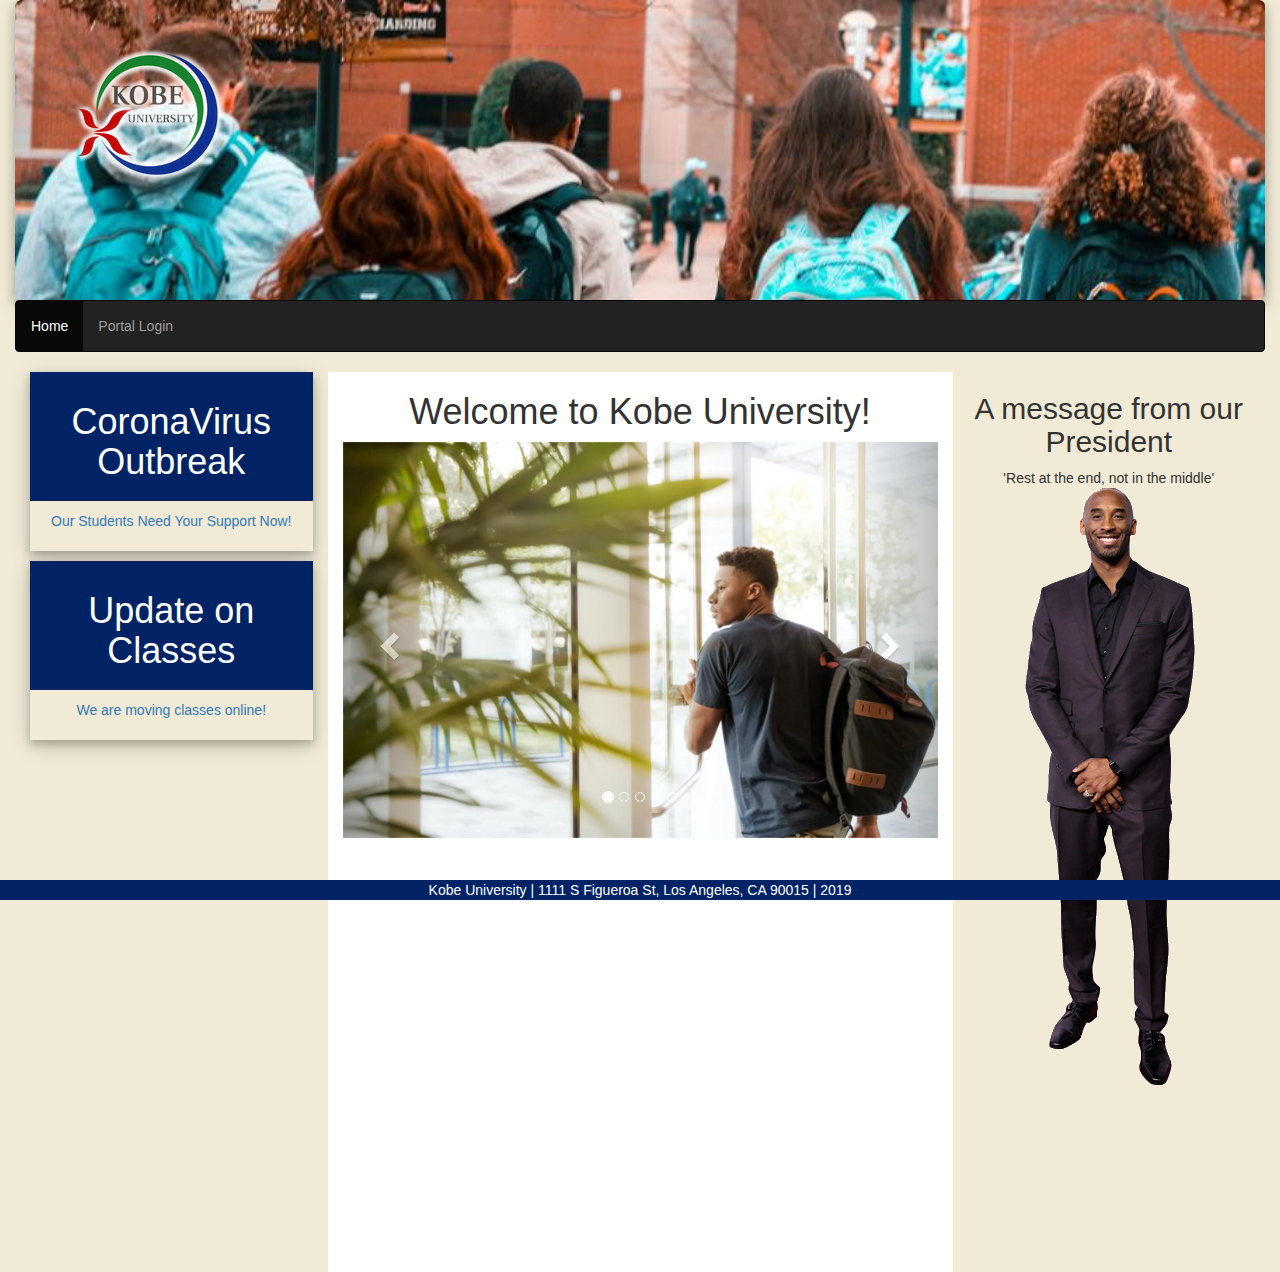
<file: www/index.html>
﻿<html lang='en'>

<head>
    <title>Login - Kobe University</title>
    <meta charset="utf-8">
    <meta name="viewport" content="width=device-width, initial-scale=1">
    <link rel="stylesheet" href="https://maxcdn.bootstrapcdn.com/bootstrap/3.4.1/css/bootstrap.min.css">
  <script src="https://ajax.googleapis.com/ajax/libs/jquery/3.4.1/jquery.min.js"></script>
  <script src="https://maxcdn.bootstrapcdn.com/bootstrap/3.4.1/js/bootstrap.min.js"></script>
  <link rel="stylesheet" href="https://use.fontawesome.com/releases/v5.7.2/css/all.css" integrity="sha384-fnmOCqbTlWIlj8LyTjo7mOUStjsKC4pOpQbqyi7RrhN7udi9RwhKkMHpvLbHG9Sr" crossorigin="anonymous">
  <link rel="stylesheet" type="text/css" href="style.css" />
</head>

<body class="bg">
<div class="container-fluid">
    <div class="jumbotron card" style="background:url(top-bg.jpg) no-repeat top; background-size:cover;height:300px;margin:auto;">
        <img src='0.png' alt='logo' />
    </div>
    <nav class="navbar navbar-inverse">
          <ul class="nav navbar-nav">
            <li class="active"><a href="index.html">Home</a></li>
            <li><a href="login.html">Portal Login</a></li>
          </ul>
        
      </nav>
    <div class="col-sm-3 text-center">
        <a href="news1.html">
            <div class="card news">
                <div class="news-header">
                    <h1>CoronaVirus Outbreak</h1>
                </div>

                <div class="news-content">
                    <p>Our Students Need Your Support Now!</p>
                </div>
            </div>
        </a><p>
        <a href="news2.html">
            <div class="card news">
                <div class="news-header">
                    <h1>Update on Classes </h1>
                </div>

                <div class="news-content">
                    <p>We are moving classes online!</p>
                </div>
            </div>
        </a>
    </div>
<div class="col-sm-6 text-center" style="background:white;height:100%;">
    <h1>Welcome to Kobe University!</h1>
    <div id="myCarousel" class="carousel slide" data-ride="carousel">
        <!-- Indicators -->
        <ol class="carousel-indicators">
            <li data-target="#myCarousel" data-slide-to="0" class="active"></li>
            <li data-target="#myCarousel" data-slide-to="1"></li>
            <li data-target="#myCarousel" data-slide-to="2"></li>
            <li data-target="#myCarousel" data-slide-to="3"></li>
            <li data-target="#myCarousel" data-slide-to="4"></li>
        </ol>

        <!-- Wrapper for slides -->
        <div class="carousel-inner">
            <div class="item active">
                <img src="s1.jpg" style="width:100%;">
            </div>

            <div class="item">
                <img src="s2.jpg" style="width:100%;">
            </div>

            <div class="item">
                <img src="s3.jpg" style="width:100%;">
            </div>
            <div class="item">
                <img src="s4.jpg" style="width:100%;">
            </div>
            <div class="item">
                <img src="s5.jpg" style="width:100%;">
            </div>
        </div>

        <!-- Left and right controls -->
        <a class="left carousel-control" href="#myCarousel" data-slide="prev">
            <span class="glyphicon glyphicon-chevron-left"></span>
            <span class="sr-only">Previous</span>
        </a>
        <a class="right carousel-control" href="#myCarousel" data-slide="next">
            <span class="glyphicon glyphicon-chevron-right"></span>
            <span class="sr-only">Next</span>
        </a>
    </div>
</div>
    <div class="col-sm-3 text-center">
        <h2>A message from our President</h2>
        'Rest at the end, not in the middle'<p>
        <img src="pres.png" />
    </div>
</div>
<div class="container-fluid footer">
    Kobe University | 1111 S Figueroa St, Los Angeles, CA 90015 | <i class="far fa-copyright"></i>2019
</div>
</body>

</html>
</file>
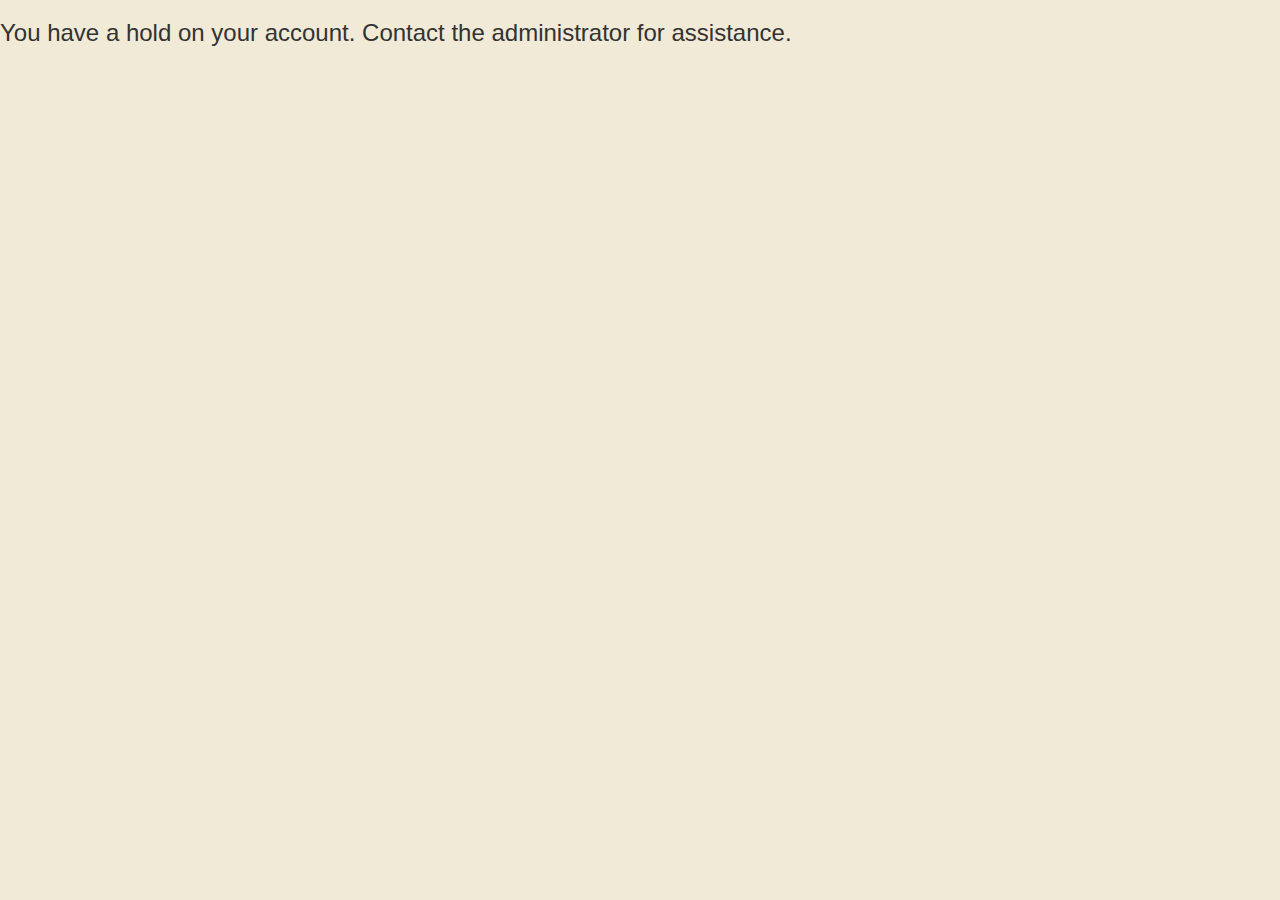
<file: www/cannotAccess.html>
<html lang='en'>

<head>
    <title>Access Denied</title>
    <meta charset="utf-8">
    <meta name="viewport" content="width=device-width, initial-scale=1">
    <link rel="stylesheet" href="https://maxcdn.bootstrapcdn.com/bootstrap/3.4.1/css/bootstrap.min.css">
    <script src="https://ajax.googleapis.com/ajax/libs/jquery/3.4.1/jquery.min.js"></script>
    <script src="https://maxcdn.bootstrapcdn.com/bootstrap/3.4.1/js/bootstrap.min.js"></script>
    <link rel="stylesheet" type="text/css" href="style.css" />
</head>

<body class="bg">
    <h3>You have a hold on your account. Contact the administrator for assistance.</h3>
</body>

</html>
</file>
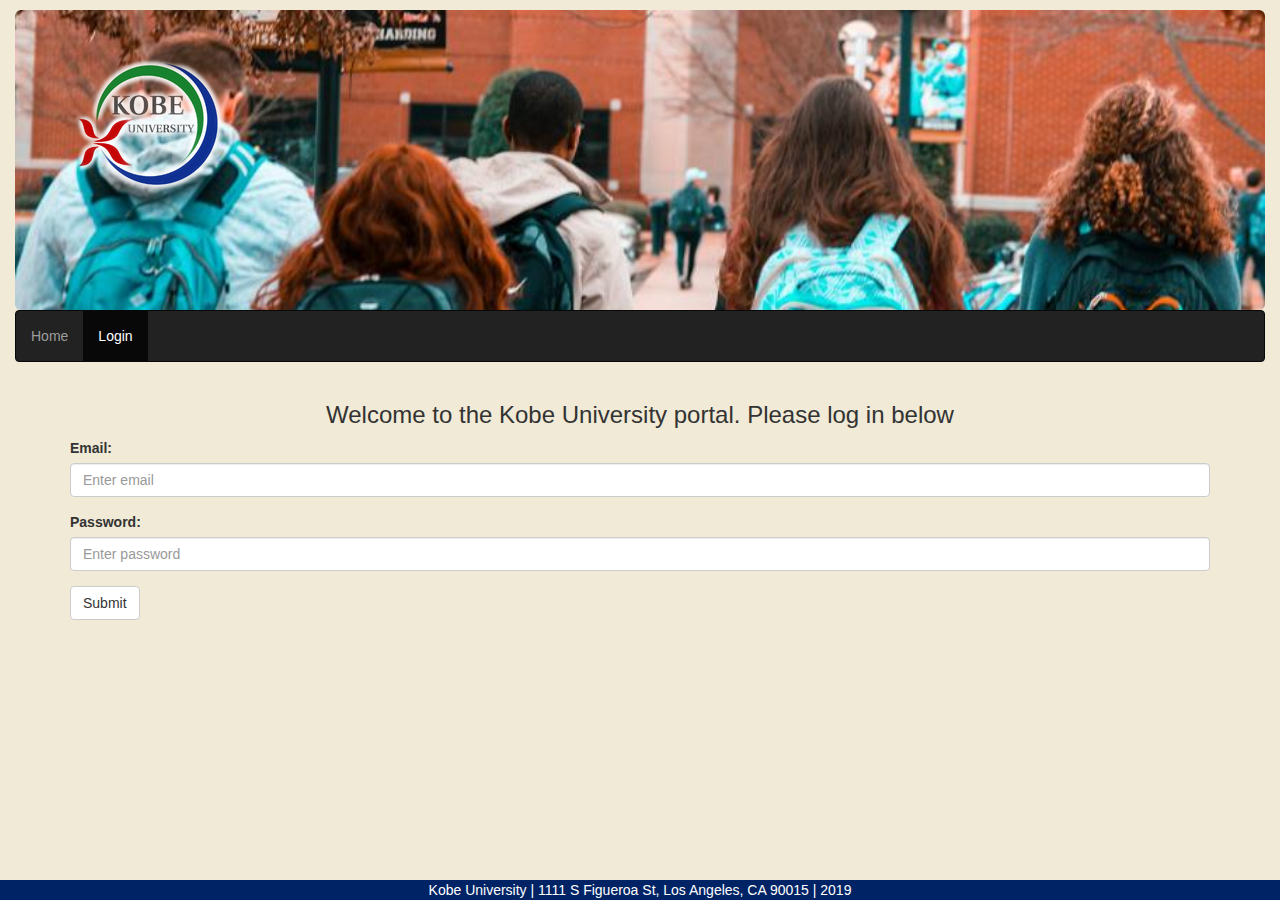
<file: www/login.html>
﻿<html lang='en'>

<head>
    <title>Login - Kobe University</title>
    <meta charset="utf-8">
    <meta name="viewport" content="width=device-width, initial-scale=1">
    <link rel="stylesheet" href="https://maxcdn.bootstrapcdn.com/bootstrap/3.4.1/css/bootstrap.min.css">
    <script src="https://ajax.googleapis.com/ajax/libs/jquery/3.4.1/jquery.min.js"></script>
    <script src="https://maxcdn.bootstrapcdn.com/bootstrap/3.4.1/js/bootstrap.min.js"></script>
    <link rel="stylesheet" type="text/css" href="style.css" />
</head>

<body class="bg">
    <p>
    <div class="container-fluid">
        <div class="jumbotron" style="background:url(top-bg.jpg) no-repeat top; background-size:cover;height:300px;margin:auto;">
            <img src='0.png' alt='logo' />
        </div>

        <nav class="navbar navbar-inverse">
            <ul class="nav navbar-nav">
                <li><a href="index.html">Home</a></li>
                <li class="active"><a href="login.html">Login</a></li>
            </ul>

        </nav>
    </div>
    <h3 class='text-center'>Welcome to the Kobe University portal. Please log in below</h3>
<div class="container">
    <form action="includes/login.inc.php" method='post'>
        <div class="form-group">
          <label for="email">Email:</label>
          <input type="email" class="form-control" id="email" placeholder="Enter email" name="email" required>
        </div>
        <div class="form-group">
          <label for="pwd">Password:</label>
          <input type="password" class="form-control" id="password" placeholder="Enter password" name="password" required>
        </div>
        <button type="submit" class="btn btn-default" id='loginSubmit'>Submit</button>
      </form>
</div>

<div class="container-fluid footer">
    Kobe University | 1111 S Figueroa St, Los Angeles, CA 90015 | <i class="far fa-copyright"></i>2019
</div>
</body>

</html>
</file>
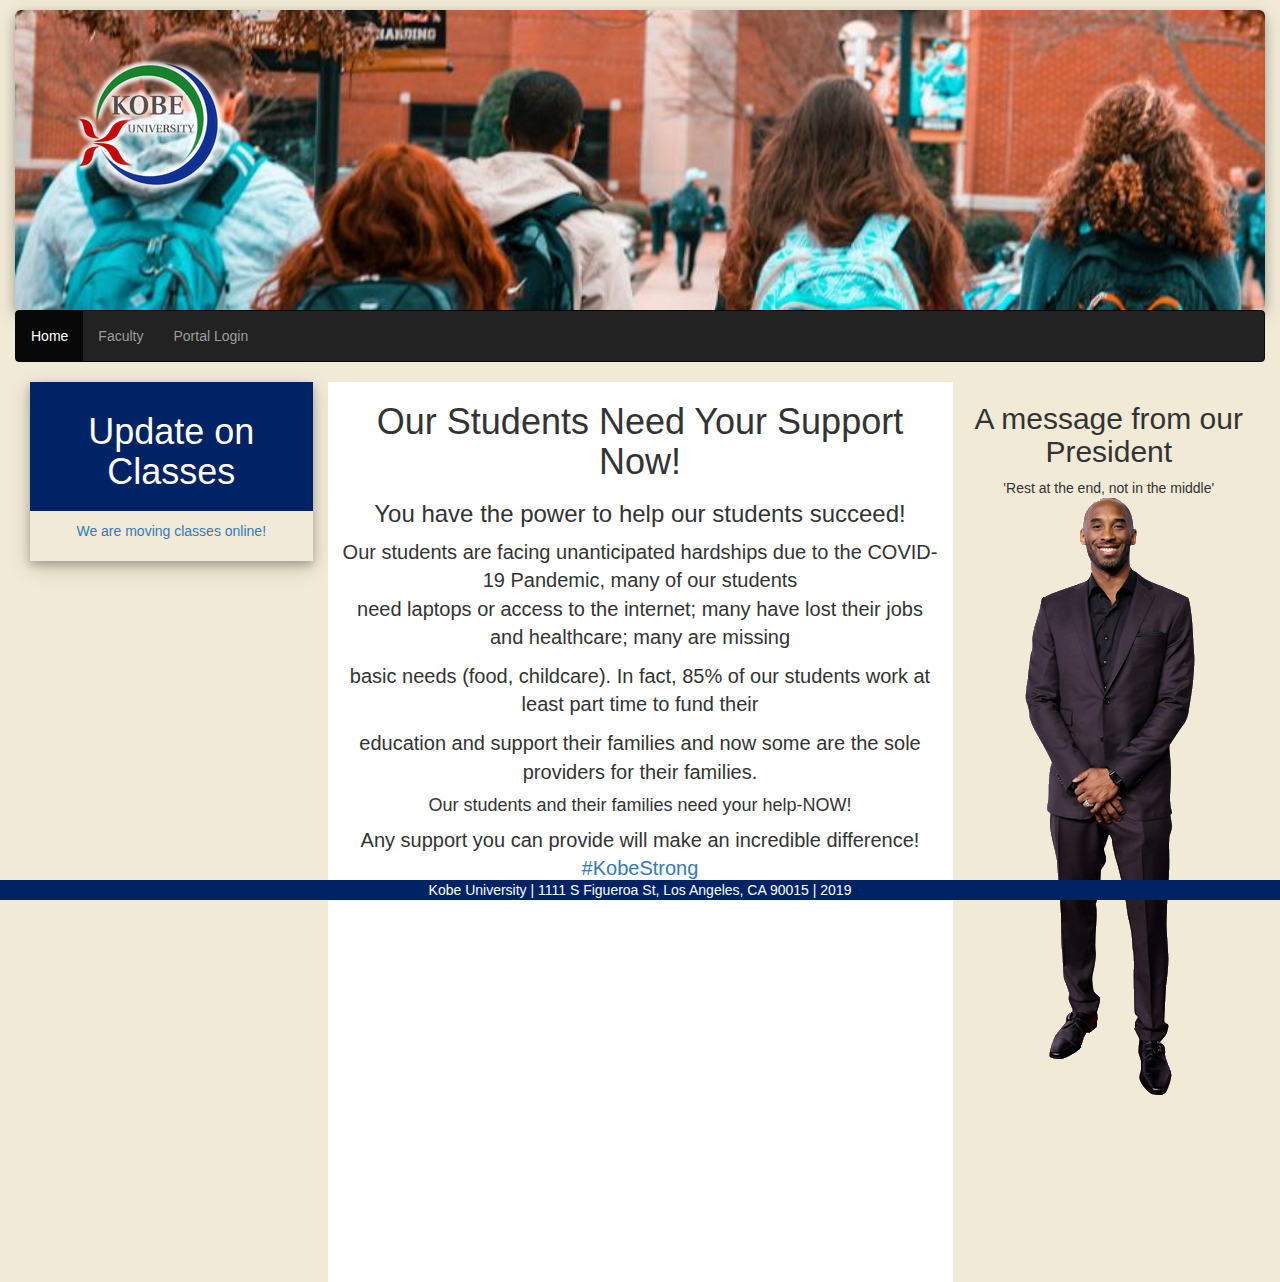
<file: www/news1.html>
﻿<html lang='en'>

<head>
    <title>Login - Kobe University</title>
    <meta charset="utf-8">
    <meta name="viewport" content="width=device-width, initial-scale=1">
    <link rel="stylesheet" href="https://maxcdn.bootstrapcdn.com/bootstrap/3.4.1/css/bootstrap.min.css">
    <script src="https://ajax.googleapis.com/ajax/libs/jquery/3.4.1/jquery.min.js"></script>
    <script src="https://maxcdn.bootstrapcdn.com/bootstrap/3.4.1/js/bootstrap.min.js"></script>
    <link rel="stylesheet" href="https://use.fontawesome.com/releases/v5.7.2/css/all.css" integrity="sha384-fnmOCqbTlWIlj8LyTjo7mOUStjsKC4pOpQbqyi7RrhN7udi9RwhKkMHpvLbHG9Sr" crossorigin="anonymous">
    <link rel="stylesheet" type="text/css" href="style.css" />
</head>

<body class="bg">
    <p>
    <div class="container-fluid">
        <div class="jumbotron card" style="background:url(top-bg.jpg) no-repeat top; background-size:cover;height:300px;margin:auto;">
            <img src='0.png' alt='logo' />
        </div>
        <nav class="navbar navbar-inverse">
            <ul class="nav navbar-nav">
                <li class="active"><a href="index.html">Home</a></li>
                <li><a href="faculty.php">Faculty</a></li>
                <li><a href="login.html">Portal Login</a></li>
            </ul>

        </nav>
        <div class="col-sm-3">
            <a href="news2.html">
                <div class="card news">
                    <div class="news-header">
                        <h1>Update on Classes </h1>
                    </div>

                    <div class="news-content">
                        <p>We are moving classes online!</p>
                    </div>
                </div>
            </a>
        </div>
        <div class="col-sm-6 text-center" style="background:white;height:100%;font-size:20px;">
            <h1>Our Students Need Your Support Now!</h1>
            <h3>You have the power to help our students succeed!</h3>
            Our students are facing unanticipated hardships due to the COVID-19 Pandemic, many of our students<p>
            need laptops or access to the internet; many have lost their jobs and healthcare; many are missing<p>
            basic needs (food, childcare).  In fact, 85% of our students work at least part time to fund their<p>
            education and support their families and now some are the sole providers for their families.<p>

            <h4>Our students and their families need your help-NOW!</h4>
            Any support you can provide will make an incredible difference! <a href="https://twitter.com/search?q=%23KobeStrong&src=typed_query">#KobeStrong</a>
        </div>
    <div class="col-sm-3 text-center">
        <h2>A message from our President</h2>
        'Rest at the end, not in the middle'<p>
            <img src="pres.png" />
    </div>
    </div>
    <div class="container-fluid footer">
        Kobe University | 1111 S Figueroa St, Los Angeles, CA 90015 | <i class="far fa-copyright"></i>2019
    </div>
</body>
</html>
</file>
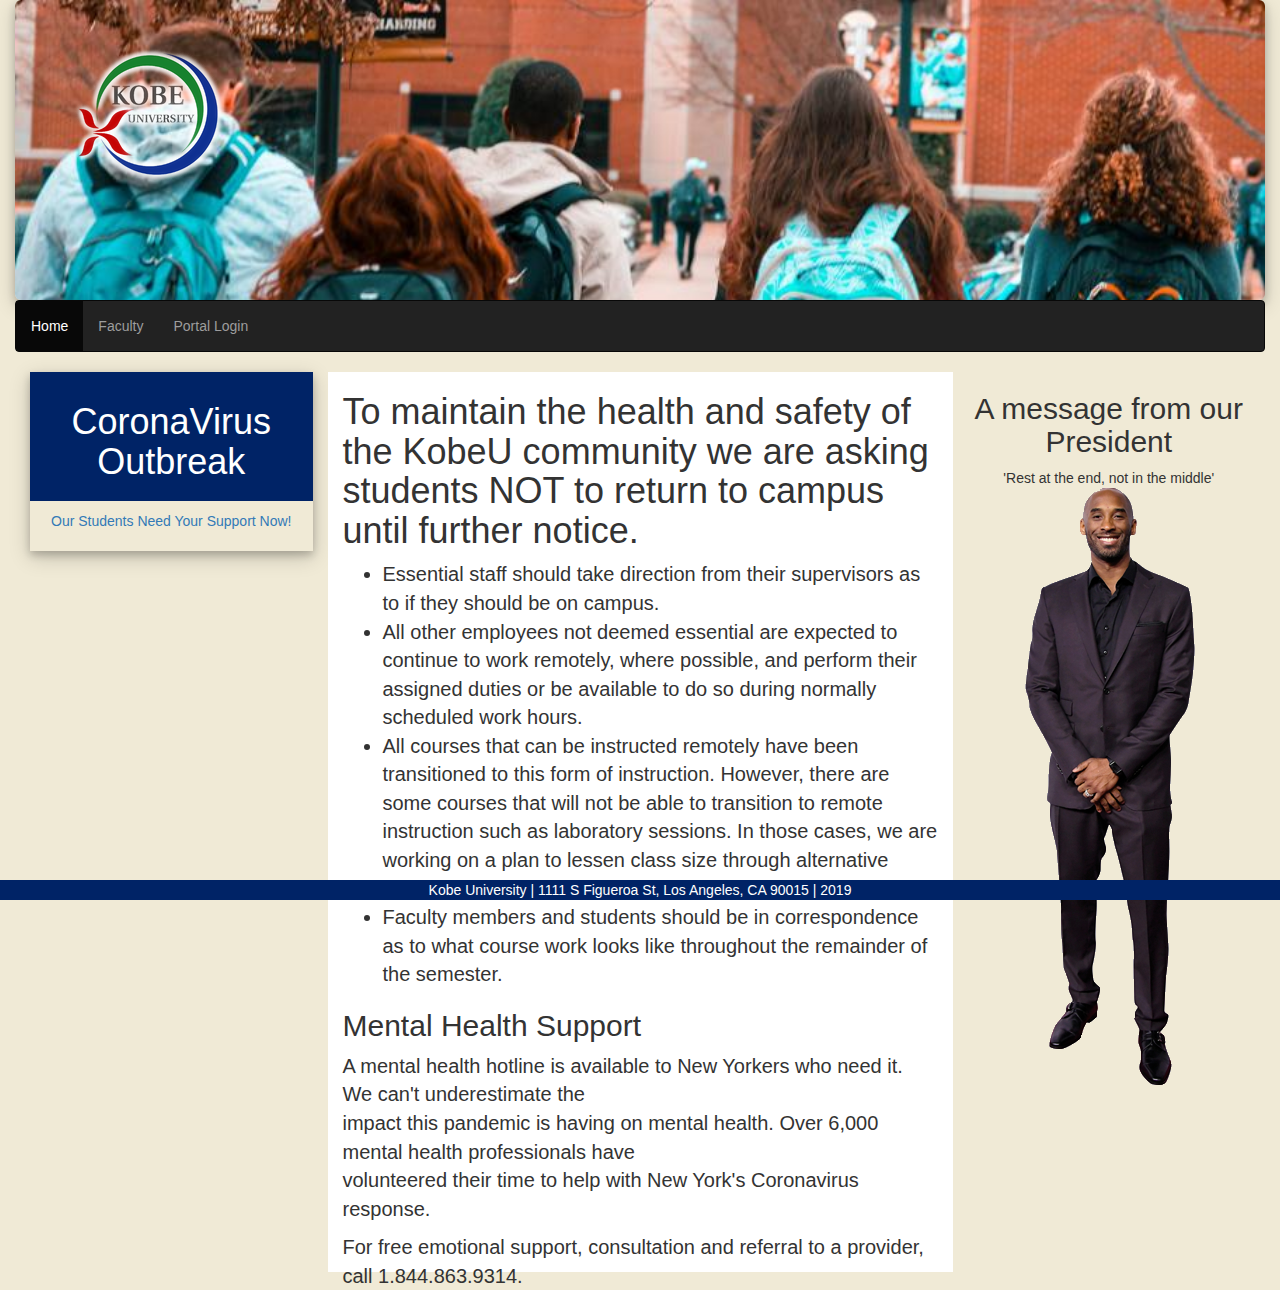
<file: www/news2.html>
﻿<html lang='en'>

<head>
    <title>Login - Kobe University</title>
    <meta charset="utf-8">
    <meta name="viewport" content="width=device-width, initial-scale=1">
    <link rel="stylesheet" href="https://maxcdn.bootstrapcdn.com/bootstrap/3.4.1/css/bootstrap.min.css">
    <script src="https://ajax.googleapis.com/ajax/libs/jquery/3.4.1/jquery.min.js"></script>
    <script src="https://maxcdn.bootstrapcdn.com/bootstrap/3.4.1/js/bootstrap.min.js"></script>
    <link rel="stylesheet" href="https://use.fontawesome.com/releases/v5.7.2/css/all.css" integrity="sha384-fnmOCqbTlWIlj8LyTjo7mOUStjsKC4pOpQbqyi7RrhN7udi9RwhKkMHpvLbHG9Sr" crossorigin="anonymous">
    <link rel="stylesheet" type="text/css" href="style.css" />
</head>

<body class="bg">
    <div class="container-fluid">
        <div class="jumbotron card" style="background:url(top-bg.jpg) no-repeat top; background-size:cover;height:300px;margin:auto;">
            <img src='0.png' alt='logo' />
        </div>
        <nav class="navbar navbar-inverse">
            <ul class="nav navbar-nav">
                <li class="active"><a href="index.html">Home</a></li>
                <li><a href="faculty.php">Faculty</a></li>
                <li><a href="login.html">Portal Login</a></li>
            </ul>

        </nav>
        <div class="col-sm-3">
            <a href="news1.html">
                <div class="card news">
                    <div class="news-header">
                        <h1>CoronaVirus Outbreak</h1>
                    </div>

                    <div class="news-content">
                        <p>Our Students Need Your Support Now!</p>
                    </div>
                </div>
            </a>
        </div>
        <div class="col-sm-6" style="background:white;height:100%;font-size:20px">
            <h1>To maintain the health and safety of the KobeU community we are asking students NOT to return to campus until further notice.</h1>
            <ul>
                <li>Essential staff should take direction from their supervisors as to if they should be on campus.</li>
                <li>
                    All other employees not deemed essential are expected to continue to work remotely, where possible, and perform their assigned duties or be available to do so during normally scheduled work hours.
                </li>
                <li>
                    All courses that can be instructed remotely have been transitioned to this form of instruction. However, there are some courses that will not be able to transition to remote instruction such as laboratory sessions. In those cases, we are working on a plan to lessen class size through alternative schedules in observance of social distancing.
                </li>
                <li>
                    Faculty members and students should be in correspondence as to what course work looks like throughout the remainder of the semester.
                </li>
            </ul>

            <h2>Mental Health Support</h2>
            A mental health hotline is available to New Yorkers who need it. We can't underestimate the<br>
            impact this pandemic is having on mental health. Over 6,000 mental health professionals have<br />
            volunteered their time to help with New York's Coronavirus response.<p>
            <p></p>
            For free emotional support, consultation and referral to a provider, call 1.844.863.9314.

        </div>
        <div class="col-sm-3 text-center">
            <h2>A message from our President</h2>
            'Rest at the end, not in the middle'<p>
                <img src="pres.png" />
        </div>
    </div>
    <div class="container-fluid footer">
        Kobe University | 1111 S Figueroa St, Los Angeles, CA 90015 | <i class="far fa-copyright"></i>2019
    </div>
</body>
</html>
</file>
<file: www/style.css>
﻿.card {
    box-shadow: 0 4px 8px 0 rgba(0, 0, 0, 0.2), 0 6px 20px 0 rgba(0, 0, 0, 0.19);
}

.bg {
    background: #F0EAD6;
}

.footer {
    background: #002366;
    color: white;
    text-align: center;
    position: fixed;
    bottom: 0px;
    left: 0px;
    right: 0px;
    margin-bottom: 0px;
}

.news {
    text-align: center;
}

.news-content {
    padding: 10px;
}

.news-header {
    background: #002366;
    color: white;
    padding: 10px;
    font-size: 30px;
}
</file>
